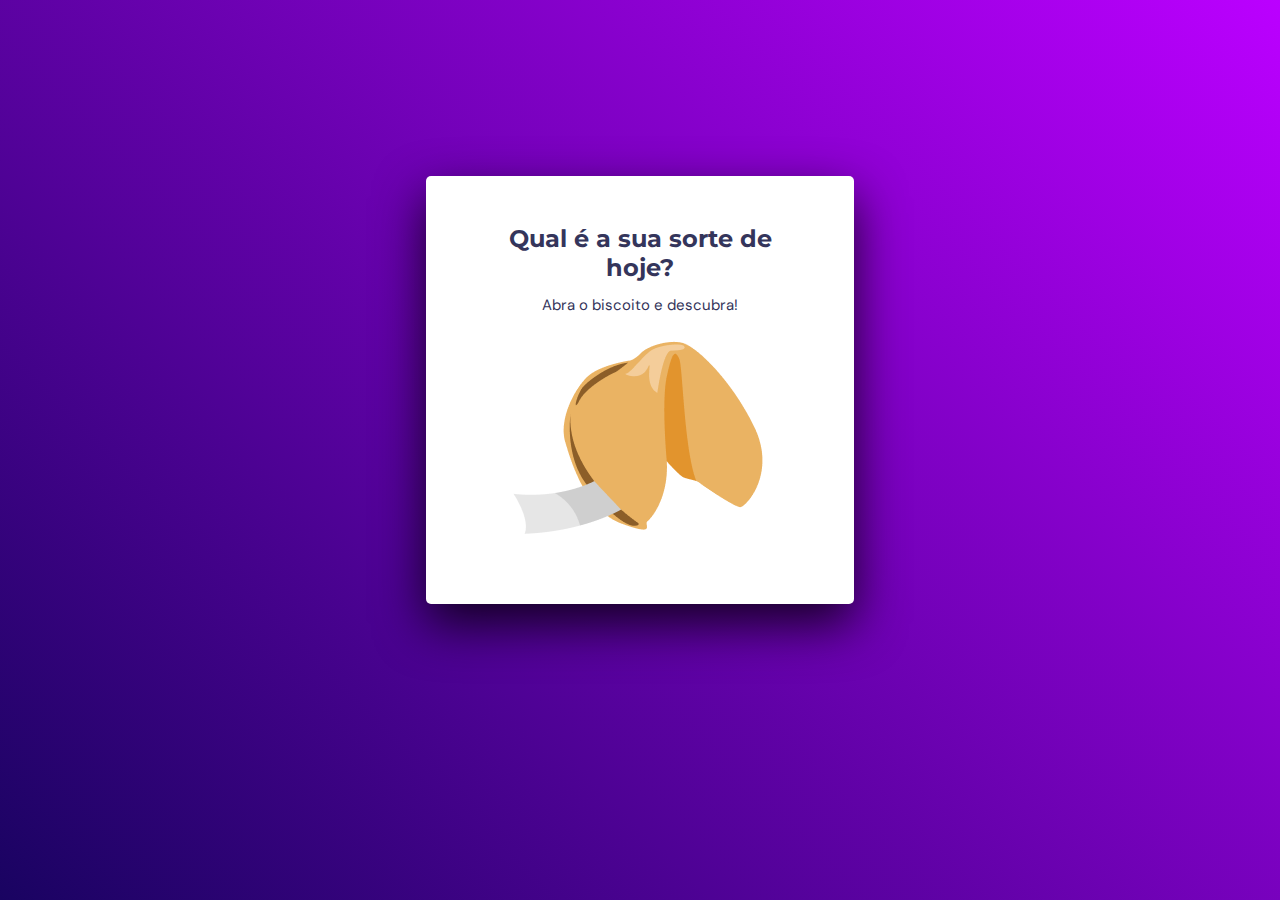
<file: desafio01/index.html>
<!DOCTYPE html>
<html lang="pt-br">
  <head>
    <link rel="preconnect" href="https://fonts.googleapis.com" />
    <link rel="preconnect" href="https://fonts.gstatic.com" crossorigin />
    <meta charset="UTF-8" />
    <meta name="viewport" content="width=device-width, initial-scale=1.0" />
    <title>Biscoito da sorte</title>
    <link rel="stylesheet" href="style.css" />
    <link
      href="https://fonts.googleapis.com/css2?family=DM+Sans:wght@400;700&family=Dancing+Script&family=Montserrat:wght@700&display=swap"
      rel="stylesheet"
    />
  </head>
  <body>
    <main>
      <div class="screen1">
        <header>
          <h1>Qual é a sua sorte de hoje?</h1>
          <p>Abra o biscoito e descubra!</p>
        </header>
        <form>
          <button id="tryBtn">
            <img
              src="./assets/biscoito.png"
              alt="Desenho de um biscoito da sorte"
            />
          </button>
        </form>
      </div>
      <div class="screen2 hide">
        <h2>Aqui está a sua sorte de hoje:</h2>
        <div class="message">
          <p id="phrase">
            Se alguém está tão cansado que não possa te dar um sorriso,
            deixa-lhe o teu.
          </p>
        </div>
        <img
          src="./assets/biscoito-quebrado.png"
          alt="Desenho de um biscoito quebrado"
        />
        <form>
          <button id="resetBtn">Abrir outro biscoito</button>
        </form>
      </div>
    </main>
    <script src="./script.js"></script>
  </body>
</html>
</file>
<file: desafio01/style.css>
* {
  margin: 0;
  padding: 0;
  box-sizing: border-box;
}

:root {
  font-size: 62.5%;
}

body {
  font-size: 1.6rem;
  background: linear-gradient(45deg, #190361 0%, #bb00ff 100%);
  height: 100vh;
  display: grid;
  place-items: center;
}

.hide {
  display: none;
}

main {
  background: #fff;
  box-shadow: 0 2rem 5rem rgba(0, 0, 0, 0.8);
  border-radius: 0.5rem;
  padding: 4.8rem 6.4rem 6.4rem;
  text-align: center;
  width: min(42.8rem, 90%);
  margin-top: -12rem;
}

main h1,
.screen2 h2 {
  font-family: "Montserrat", sans-serif;
  font-size: 2.4rem;
  line-height: 2.9rem;
  color: #34355b;
  padding-bottom: 1.4rem;
}

.screen1 p {
  font-family: "DM Sans", sans-serif;
  font-weight: normal;
  font-size: 1.5rem;
  line-height: 1.9rem;
  color: #34355b;
  padding-bottom: 2rem;
}

.message {
  background: #e4edf1;
  box-shadow: 2px 2px 2px rgba(85, 85, 85, 0.5);
  padding: 1rem;
  font-family: "Dancing Script", cursive;
  font-size: 2.4rem;
  line-height: 2.8rem;
  animation: card .7s ease;
}

#tryBtn {
  background: #fff;
  border: none;
  cursor: pointer;
}

#tryBtn:hover {
  animation: cookie 0.2s ease;
  animation-iteration-count: 4;
}

#resetBtn {
  background: #ff9500;
  padding: 1.6rem;
  border: none;
  border-radius: 0.4rem;
  color: #fff;
  font-family: "DM Sans", sans-serif;
  font-weight: bold;
  font-size: 1.5rem;
  line-height: 2rem;
  text-align: center;
  cursor: pointer;
}

/*animations*/
@keyframes cookie {
  0% {
    margin-left: .7rem;
  }
  25% {
    margin-left: 0rem;
  }
  50% {
    margin-left: .7rem;
  }
  75% {
    margin-left: -.7rem;
  }
  100% {
    margin-left: 0rem;
  }
}

@keyframes card {
  0% {
    scale: 0.1;
  }

  100% {
    scale: 1.0;
  }
}
</file>
